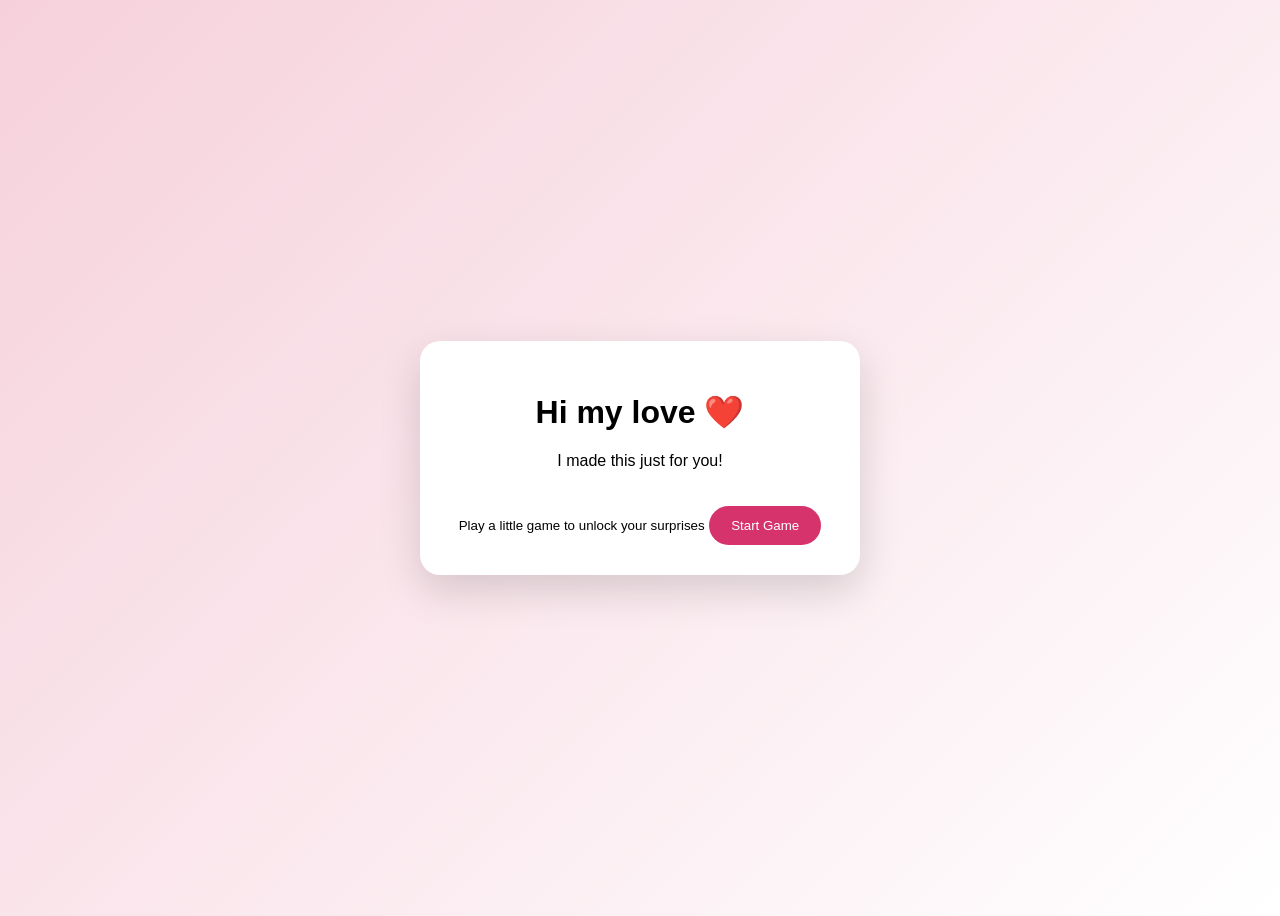
<file: index.html>
<!DOCTYPE html>
<html lang="en">
<head>
<meta charset="UTF-8">
<meta name="viewport" content="width=device-width, initial-scale=1.0">
<title>For My Love ❤️</title>
<link rel="stylesheet" href="style.css">
</head>
<body>

<!-- ÉCRAN 0 : INTRO -->
<div class="card" id="screen0">
  <h1>Hi my love ❤️</h1>
  <p>I made this just for you!</p>
  <small>Play a little game to unlock your surprises</small>
  <button onclick="goToGame()">Start Game</button>
</div>

<!-- ÉCRAN 1 : MEMORY GAME -->
<div class="card hidden" id="screen1">
  <h2>Let's play a little game<br>before your surprise</h2>
  <p class="sub">Tap two cards to find the matching pairs!</p>
  <p class="moves">Moves: <span id="moves">0</span></p>

  <div class="grid" id="grid"></div>

  <button class="skip" onclick="goToReasons()">Skip game →</button>
</div>

<!-- ÉCRAN 2 : REASONS -->
<div class="card hidden" id="screen2">
  <h2>Reasons Why I Love You</h2>
  <p class="sub">Tap each heart to reveal one reason.</p>

  <div class="reason" onclick="reveal(this)">
    ❤️ <strong>Your Dedication</strong>
    <span>You never give up, even when things get hard.</span>
  </div>

  <div class="reason" onclick="reveal(this)">
    ❤️ <strong>Your Tenderness</strong>
    <span>You make me feel loved every day.</span>
  </div>

  <div class="reason" onclick="reveal(this)">
    ❤️ <strong>Your Humor</strong>
    <span>You always make me laugh.</span>
  </div>

  <div class="reason" onclick="reveal(this)">
    ❤️ <strong>Your Beauty</strong>
    <span>Your soul is the most beautiful thing I’ve ever known.</span>
  </div>

  <div class="reason" onclick="reveal(this)">
    ❤️ <strong>Your Heart</strong>
    <span>The way you love is everything I want.</span>
  </div>

  <button onclick="goToLove()">Continue 💖</button>
</div>

<!-- ÉCRAN 3 : TEXTE D’AMOUR -->
<div class="card hidden" id="screen3">
  <h2>For You ❤️</h2>
  <p id="loveText"></p>
</div>

<script src="script.js"></script>
</body>
</html>
</file>
<file: style.css>
body {
  background: linear-gradient(135deg, #f6d1dc, #fff);
  font-family: Arial, sans-serif;
  height: 100vh;
  display: flex;
  justify-content: center;
  align-items: center;
}

.card {
  background: white;
  padding: 30px;
  border-radius: 20px;
  width: 90%;
  max-width: 380px;
  text-align: center;
  box-shadow: 0 15px 40px rgba(0,0,0,.15);
}

.hidden {
  display: none;
}

button {
  background: #d6336c;
  color: white;
  border: none;
  padding: 12px 22px;
  border-radius: 25px;
  cursor: pointer;
  margin-top: 20px;
}

.sub {
  color: #777;
  font-size: 14px;
}

.grid {
  display: grid;
  grid-template-columns: repeat(4, 1fr);
  gap: 10px;
  margin: 20px 0;
}

.tile {
  background: #f2f2f2;
  border-radius: 12px;
  height: 55px;
  font-size: 22px;
  display: flex;
  justify-content: center;
  align-items: center;
  cursor: pointer;
}

.reason {
  background: #f8f8f8;
  border-radius: 15px;
  padding: 12px;
  margin: 10px 0;
  cursor: pointer;
}

.reason span {
  display: none;
  font-size: 14px;
  color: #555;
}

.reason.revealed span {
  display: block;
  margin-top: 6px;
}

.skip {
  background: none;
  border: none;
  color: #b55;
  font-size: 14px;
}
</file>
